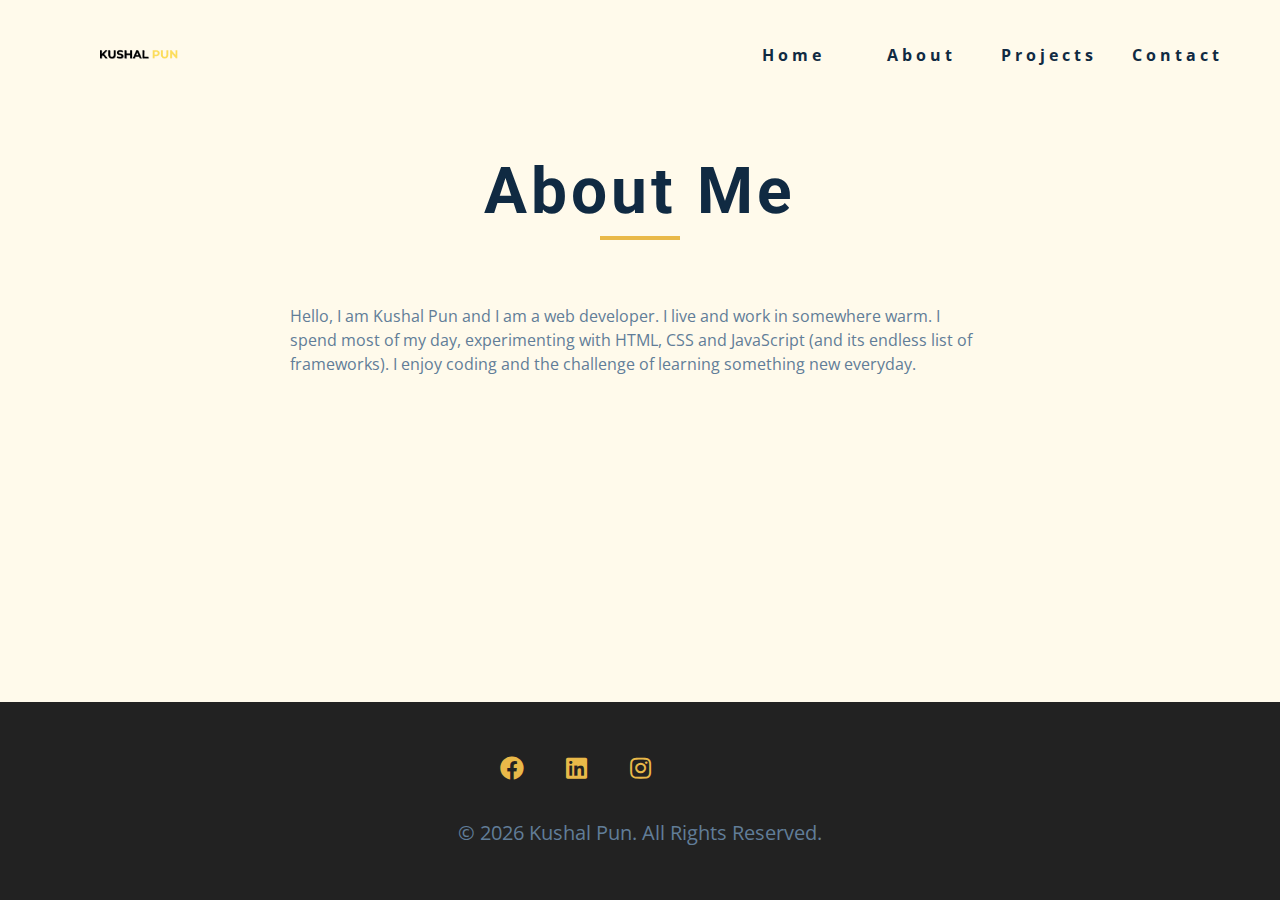
<file: about.html>
<!DOCTYPE html>
<html lang="en">
  <head>
    <meta charset="UTF-8" />
    <meta name="viewport" content="width=device-width, initial-scale=1.0" />
    <title>Kushal Pun || About</title>
    <link
      rel="stylesheet"
      href="./fontawesome-free-5.12.1-web/css/all.min.css"
    />
    <!-- css -->
    <link rel="stylesheet" href="./css/styles.css" />
  </head>

  <body>
    <!-- navbar -->
    <nav class="nav" id="nav">
      <div class="nav-center">
        <!-- nav header -->
        <div class="nav-header">
          <img src="./images/nav-logo.png" class="nav-logo" alt="" />
          <button class="nav-btn" id="nav-btn">
            <i class="fas fa-bars"></i>
          </button>
        </div>
        <!-- nav links -->
        <ul class="nav-links">
          <li><a href="index.html">home</a></li>
          <li><a href="about.html">about</a></li>
          <li><a href="projects.html">projects</a></li>
          <li><a href="contact.html">contact</a></li>
        </ul>
      </div>
    </nav>
    <!-- end of navbar -->
    <!-- sidebar -->
    <aside class="sidebar" id="sidebar">
      <div>
        <button id="close-btn" class="close-btn">
          <i class="fas fa-times"></i>
        </button>
        <ul class="sidebar-links">
          <li><a href="index.html">home</a></li>
          <li><a href="about.html">about</a></li>
          <li><a href="projects.html">projects</a></li>
          <li><a href="contact.html">contact</a></li>
        </ul>
        <ul class="social-icons">
          <!-- single item -->
          <li>
            <a href="https://www.facebook.com/spycy.magar" class="social-icon">
              <i class="fab fa-facebook"></i>
            </a>
          </li>
          <!-- end of single item -->
          <!-- single item -->
          <li>
            <a href="https://www.linkedin.com/in/kushalpun" class="social-icon">
              <i class="fab fa-linkedin"></i>
            </a>
          </li>
          <!-- end of single item -->
         
          
          <!-- single item -->
          <li>
            <a href="https://www.instagram.com/spycymagar/?hl=en" class="social-icon">
              <i class="fab fa-instagram"></i>
            </a>
          </li>
          <!-- end of single item -->
        </ul>
      </div>
    </aside>
    <!-- end of sidebar -->

    <!-- ############## -->
    <!-- ############## -->
    <!-- ############## -->
    <!-- ############## -->

    <section class="section single-page">
      <!-- section title -->
      <div class="section-title">
        <h1>about me</h1>
        <div class="underline"></div>
      </div>
      <!--end of section title -->
      <div class="section-center page-info">
        <!-- about page -->
        <p>
          Hello, I am Kushal Pun and I am a web developer. I live and work in
          somewhere warm. I spend most of my day, experimenting with HTML, CSS
          and JavaScript (and its endless list of frameworks). I enjoy coding
          and the challenge of learning something new everyday.
          <!-- <a href="https://www.youtube.com/channel/UCMZFwxv5l-XtKi693qMJptA"
            >coding addict</a
          > -->
        </p>
      </div>
    </section>
    <!-- ############## -->
    <!-- ############## -->
    <!-- ############## -->
    <!-- ############## -->

    <!-- footer -->
    <footer class="footer">
      <ul class="social-icons">
        <!-- single item -->
        <li>
          <a href="https://www.facebook.com/spycy.magar" class="social-icon">
            <i class="fab fa-facebook"></i>
          </a>
        </li>
        <!-- end of single item -->
        <!-- single item -->
        <li>
          <a href="https://www.linkedin.com/in/kushalpun" class="social-icon">
            <i class="fab fa-linkedin"></i>
          </a>
        </li>
        <!-- end of single item -->
        
        <!-- single item -->
        <li>
          <a href="https://www.instagram.com/spycymagar/?hl=en" class="social-icon">
            <i class="fab fa-instagram"></i>
          </a>
        </li>
        <!-- end of single item -->
      </ul>

      <p>&copy; <span id="date"></span> Kushal Pun. All rights reserved.</p>
    </footer>
    <script src="./js/app.js"></script>
  </body>
</html>
</file>
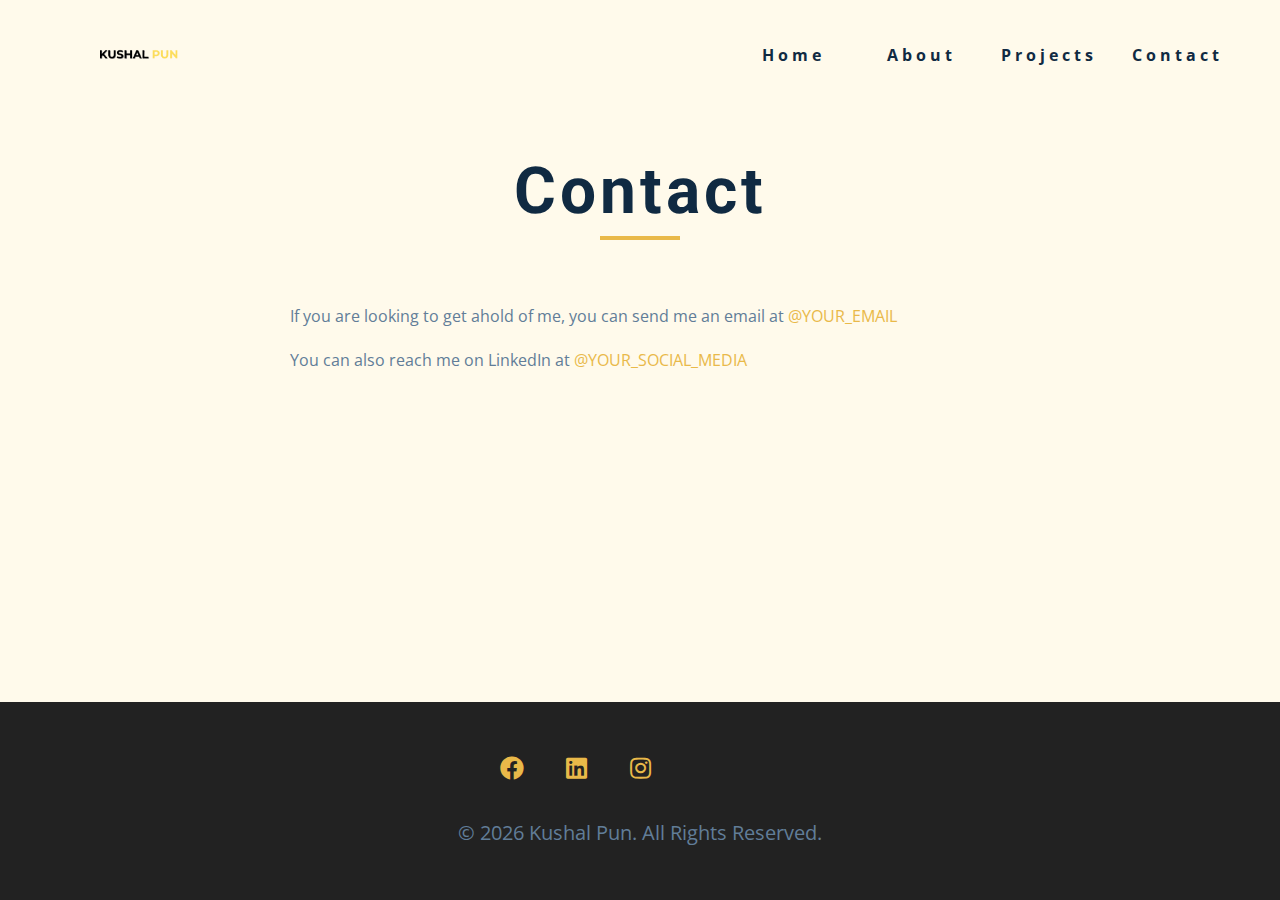
<file: contact.html>
<!DOCTYPE html>
<html lang="en">
  <head>
    <meta charset="UTF-8" />
    <meta name="viewport" content="width=device-width, initial-scale=1.0" />
    <title>Kushal Pun || Contact</title>
    <link
      rel="stylesheet"
      href="./fontawesome-free-5.12.1-web/css/all.min.css"
    />
    <!-- css -->
    <link rel="stylesheet" href="./css/styles.css" />
  </head>

  <body>
    <!-- navbar -->
    <nav class="nav" id="nav">
      <div class="nav-center">
        <!-- nav header -->
        <div class="nav-header">
          <img src="./images/nav-logo.png" class="nav-logo" alt="" />
          <button class="nav-btn" id="nav-btn">
            <i class="fas fa-bars"></i>
          </button>
        </div>
        <!-- nav links -->
        <ul class="nav-links">
          <li><a href="index.html">home</a></li>
          <li><a href="about.html">about</a></li>
          <li><a href="projects.html">projects</a></li>
          <li><a href="contact.html">contact</a></li>
        </ul>
      </div>
    </nav>
    <!-- end of navbar -->
    <!-- sidebar -->
    <aside class="sidebar" id="sidebar">
      <div>
        <button id="close-btn" class="close-btn">
          <i class="fas fa-times"></i>
        </button>
        <ul class="sidebar-links">
          <li><a href="index.html">home</a></li>
          <li><a href="about.html">about</a></li>
          <li><a href="projects.html">projects</a></li>
          <li><a href="contact.html">contact</a></li>
        </ul>
        <ul class="social-icons">
          <!-- single item -->
          <li>
            <a href="https://www.facebook.com/spycy.magar" class="social-icon">
              <i class="fab fa-facebook"></i>
            </a>
          </li>
          <!-- end of single item -->
          <!-- single item -->
          <li>
            <a href="https://www.linkedin.com/in/kushalpun" class="social-icon">
              <i class="fab fa-linkedin"></i>
            </a>
          </li>
          <!-- end of single item -->
         
          
          <!-- single item -->
          <li>
            <a href="https://www.instagram.com/spycymagar/?hl=en" class="social-icon">
              <i class="fab fa-instagram"></i>
            </a>
          </li>
          <!-- end of single item -->
        </ul>
      </div>
    </aside>
    <!-- end of sidebar -->

    <!-- ############## -->
    <!-- ############## -->
    <!-- ############## -->
    <!-- ############## -->

    <section class="section single-page">
      <!-- section title -->
      <div class="section-title">
        <h1>contact</h1>
        <div class="underline"></div>
      </div>
      <!--end of section title -->
      <div class="section-center page-info">
        <!-- contact page-->
        <p>
          If you are looking to get ahold of me, you can send me an email at
          <a href="mailto:punkushal004@email.com">@your_email</a>
        </p>
        <p>
          You can also reach me on LinkedIn at
          <a href="https://www.linkedin.com/in/kushalpun">@your_social_media </a>
        </p>
      </div>
    </section>
    <!-- ############## -->
    <!-- ############## -->
    <!-- ############## -->
    <!-- ############## -->

    <!-- footer -->
    <footer class="footer">
      <ul class="social-icons">
        <!-- single item -->
        <li>
          <a href="https://www.facebook.com/spycy.magar" class="social-icon">
            <i class="fab fa-facebook"></i>
          </a>
        </li>
        <!-- end of single item -->
        <!-- single item -->
        <li>
          <a href="https://www.linkedin.com/in/kushalpun" class="social-icon">
            <i class="fab fa-linkedin"></i>
          </a>
        </li>
        <!-- end of single item -->
        <!-- single item -->
        <li>
          <a href="https://www.instagram.com/spycymagar/?hl=en" class="social-icon">
            <i class="fab fa-instagram"></i>
          </a>
        </li>
        <!-- end of single item -->
       
      </ul>

      <p>&copy; <span id="date"></span> Kushal Pun. All rights reserved.</p>
    </footer>
    <script src="./js/app.js"></script>
  </body>
</html>
</file>
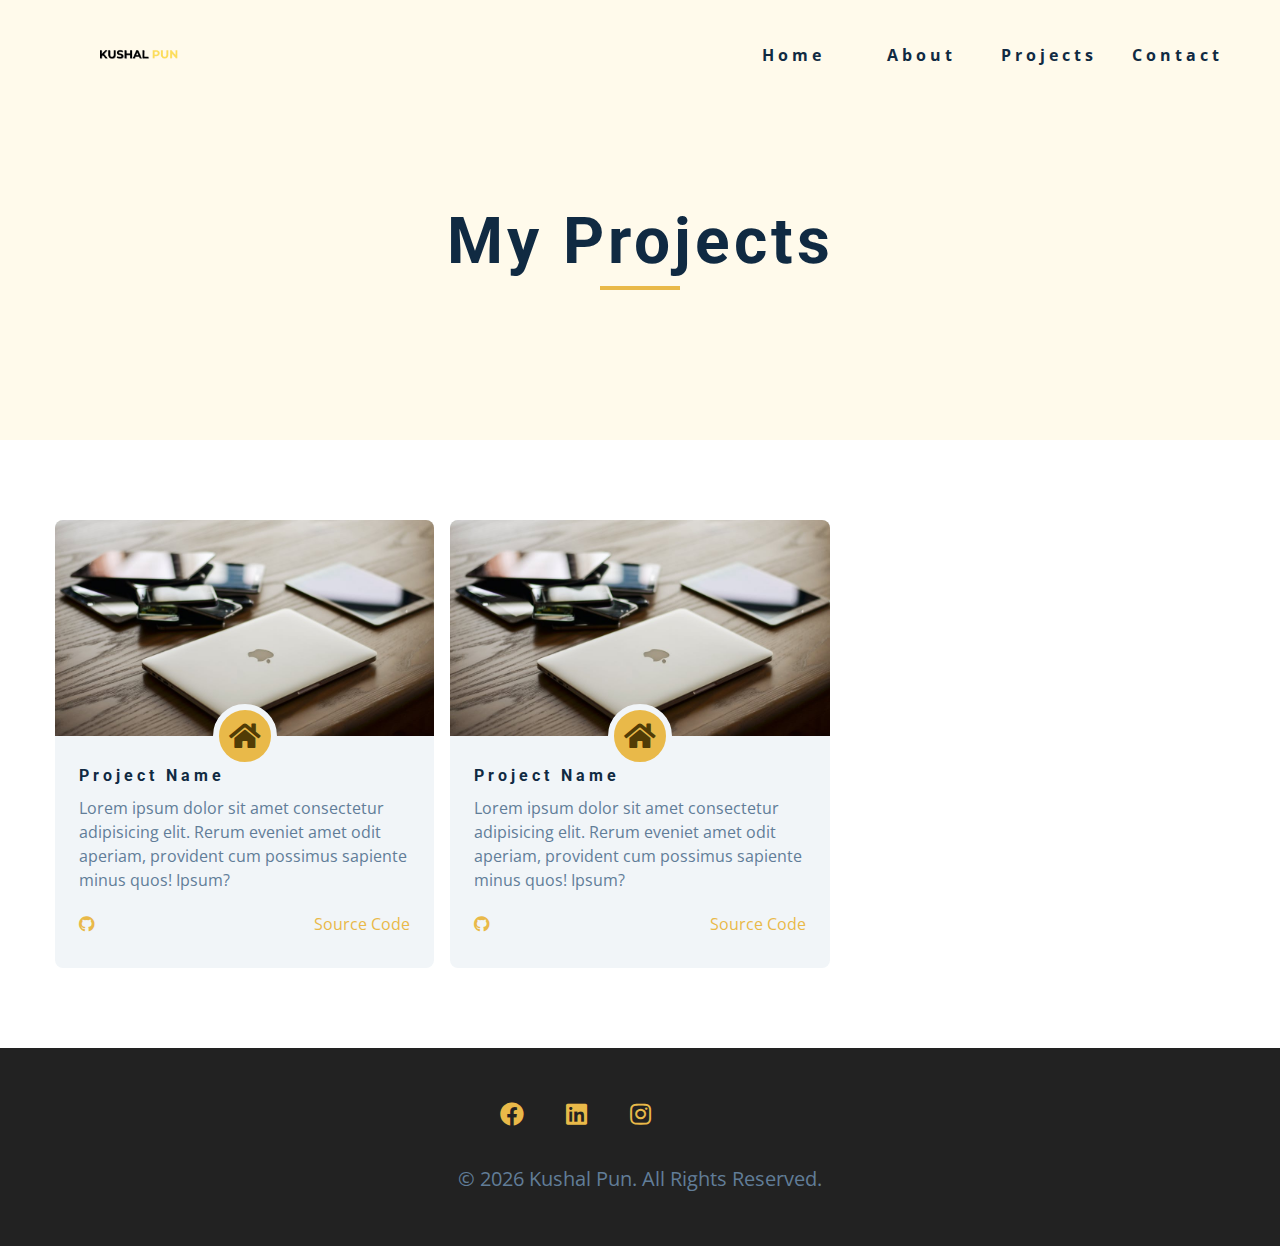
<file: projects.html>
<!DOCTYPE html>
<html lang="en">
  <head>
    <meta charset="UTF-8" />
    <meta name="viewport" content="width=device-width, initial-scale=1.0" />
    <title>Kushal Pun || Projects</title>
    <link
      rel="stylesheet"
      href="./fontawesome-free-5.12.1-web/css/all.min.css"
    />
    <!-- css -->
    <link rel="stylesheet" href="./css/styles.css" />
  </head>

  <body>
    <!-- navbar -->
    <nav class="nav" id="nav">
      <div class="nav-center">
        <!-- nav header -->
        <div class="nav-header">
          <img src="./images/nav-logo.png" class="nav-logo" alt="" />
          <button class="nav-btn" id="nav-btn">
            <i class="fas fa-bars"></i>
          </button>
        </div>
        <!-- nav links -->
        <ul class="nav-links">
          <li><a href="index.html">home</a></li>
          <li><a href="about.html">about</a></li>
          <li><a href="projects.html">projects</a></li>
          <li><a href="contact.html">contact</a></li>
        </ul>
      </div>
    </nav>
    <!-- end of navbar -->
    <!-- sidebar -->
    <aside class="sidebar" id="sidebar">
      <div>
        <button id="close-btn" class="close-btn">
          <i class="fas fa-times"></i>
        </button>
        <ul class="sidebar-links">
          <li><a href="index.html">home</a></li>
          <li><a href="about.html">about</a></li>
          <li><a href="projects.html">projects</a></li>
          <li><a href="contact.html">contact</a></li>
        </ul>
        <ul class="social-icons">
          <!-- single item -->
          <li>
            <a href="https://www.facebook.com/spycy.magar" class="social-icon">
              <i class="fab fa-facebook"></i>
            </a>
          </li>
          <!-- end of single item -->
          <!-- single item -->
          <li>
            <a href="https://www.linkedin.com/in/kushalpun" class="social-icon">
              <i class="fab fa-linkedin"></i>
            </a>
          </li>
          <!-- end of single item -->
         
          
          <!-- single item -->
          <li>
            <a href="https://www.instagram.com/spycymagar/?hl=en" class="social-icon">
              <i class="fab fa-instagram"></i>
            </a>
          </li>
          <!-- end of single item -->
        </ul>
      </div>
    </aside>
    <!-- end of sidebar -->

    <!-- ############## -->
    <!-- ############## -->
    <!-- ############## -->
    <!-- ############## -->
    <header class="projects-hero">
      <!-- section title -->
      <div class="section-title">
        <h1>my projects</h1>
        <div class="underline"></div>
      </div>
      <!--end of section title -->
    </header>
    <section class="section">
      <div class="section-center projects-page-center">
        <!-- first project -->
        <article class="single-project">
          <div class="project-container">
            <img src="./images/project-1.jpeg" alt="single project" />
            <a href="https://www.johnsmilga.com" class="project-icon">
              <i class="fas fa-home"></i>
            </a>
          </div>
          <div class="project-details">
            <h4>project name</h4>
            <p>
              Lorem ipsum dolor sit amet consectetur adipisicing elit. Rerum
              eveniet amet odit aperiam, provident cum possimus sapiente minus
              quos! Ipsum?
            </p>
            <div class="project-footer">
              <span>
                <i class="fab fa-github"></i>
              </span>
              <a href="https://www.github.com">source code</a>
            </div>
          </div>
        </article>
        <!-- end of first project -->

        <!-- second project -->
        <article class="single-project">
          <div class="project-container">
            <img src="./images/project-1.jpeg" alt="single project" />
            <a href="https://www.johnsmilga.com" class="project-icon">
              <i class="fas fa-home"></i>
            </a>
          </div>
          <div class="project-details">
            <h4>project name</h4>
            <p>
              Lorem ipsum dolor sit amet consectetur adipisicing elit. Rerum
              eveniet amet odit aperiam, provident cum possimus sapiente minus
              quos! Ipsum?
            </p>
            <div class="project-footer">
              <span>
                <i class="fab fa-github"></i>
              </span>
              <a href="https://www.github.com">source code</a>
            </div>
          </div>
        </article>
        <!-- end of second project -->

      </div>
    </section>
    <!-- ############## -->
    <!-- ############## -->
    <!-- ############## -->
    <!-- ############## -->

    <!-- footer -->
    <footer class="footer">
      <ul class="social-icons">
        <!-- single item -->
        <li>
          <a href="https://www.facebook.com/spycy.magar" class="social-icon">
            <i class="fab fa-facebook"></i>
          </a>
        </li>
        <!-- end of single item -->
        <!-- single item -->
        <li>
          <a href="https://www.linkedin.com/in/kushalpun" class="social-icon">
            <i class="fab fa-linkedin"></i>
          </a>
        </li>
        <!-- end of single item -->
        
        <!-- single item -->
        <li>
          <a href="https://www.instagram.com/spycymagar/?hl=en" class="social-icon">
            <i class="fab fa-instagram"></i>
          </a>
        </li>
        <!-- end of single item -->
      </ul>

      <p>&copy; <span id="date"></span> Kushal Pun. All rights reserved.</p>
    </footer>
    <script src="./js/app.js"></script>
  </body>
</html>
</file>
<file: css/styles.css>
/*
=============== 
Fonts
===============
*/
@import url("https://fonts.googleapis.com/css?family=Open+Sans|Roboto:400,700&display=swap");

/*
=============== 
Variables
===============
*/

:root {
  /* dark shades of primary color*/
  --clr-primary-1: hsl(43, 86%, 17%);
  --clr-primary-2: hsl(43, 77%, 27%);
  --clr-primary-3: hsl(43, 72%, 37%);
  --clr-primary-4: hsl(42, 63%, 48%);
  /* primary/main color */
  --clr-primary-5: hsl(42, 78%, 60%);
  /* lighter shades of primary color */
  --clr-primary-6: hsl(43, 89%, 70%);
  --clr-primary-7: hsl(43, 90%, 76%);
  --clr-primary-8: hsl(45, 86%, 81%);
  --clr-primary-9: hsl(45, 90%, 88%);
  --clr-primary-10: hsl(45, 100%, 96%);
  /* darkest grey - used for headings */
  --clr-grey-1: hsl(209, 61%, 16%);
  --clr-grey-2: hsl(211, 39%, 23%);
  --clr-grey-3: hsl(209, 34%, 30%);
  --clr-grey-4: hsl(209, 28%, 39%);
  /* grey used for paragraphs */
  --clr-grey-5: hsl(210, 22%, 49%);
  --clr-grey-6: hsl(209, 23%, 60%);
  --clr-grey-7: hsl(211, 27%, 70%);
  --clr-grey-8: hsl(210, 31%, 80%);
  --clr-grey-9: hsl(212, 33%, 89%);
  --clr-grey-10: hsl(210, 36%, 96%);
  --clr-white: #fff;
  --ff-primary: "Roboto", sans-serif;
  --ff-secondary: "Open Sans", sans-serif;
  --transition: all 0.3s linear;
  --spacing: 0.25rem;
  --radius: 0.5rem;
  --light-shadow: 0 5px 15px rgba(0, 0, 0, 0.1);
  --dark-shadow: 0 5px 15px rgba(0, 0, 0, 0.2);
  --max-width: 1170px;
}
/*
=============== 
Global Styles
===============
*/

*,
::after,
::before {
  margin: 0;
  padding: 0;
  box-sizing: border-box;
}
body {
  font-family: var(--ff-secondary);
  background: var(--clr-white);
  color: var(--clr-grey-1);
  line-height: 1.5;
  font-size: 0.875rem;
}
ul {
  list-style-type: none;
}
a {
  text-decoration: none;
}
img:not(.nav-logo) {
  width: 100%;
  display: block;
}

.nav-logo {
  height: 78px;
  margin-left: 2.8rem;
}

h1,
h2,
h3,
h4 {
  letter-spacing: var(--spacing);
  text-transform: capitalize;
  line-height: 1.25;
  margin-bottom: 0.75rem;
  font-family: var(--ff-primary);
}
h1 {
  font-size: 3rem;
}
h2 {
  font-size: 2rem;
}
h3 {
  font-size: 1.25rem;
}
h4 {
  font-size: 0.875rem;
}
p {
  margin-bottom: 1.25rem;
  color: var(--clr-grey-5);
}
@media screen and (min-width: 800px) {
  h1 {
    font-size: 4rem;
  }
  h2 {
    font-size: 2.5rem;
  }
  h3 {
    font-size: 1.75rem;
  }
  h4 {
    font-size: 1rem;
  }
  body {
    font-size: 1rem;
  }
  h1,
  h2,
  h3,
  h4 {
    line-height: 1;
  }
}
/*  global classes */

.btn {
  text-transform: uppercase;
  background: var(--clr-primary-5);
  color: var(--clr-primary-1);
  padding: 0.375rem 0.75rem;
  letter-spacing: var(--spacing);
  display: inline-block;
  font-weight: 700;
  -webkit-transition: var(--transition);
  transition: var(--transition);
  font-size: 0.875rem;
  border: 2px solid transparent;
  cursor: pointer;
  box-shadow: 0 1px 3px rgba(0, 0, 0, 0.2);
  border-radius: var(--radius);
}
.btn:hover {
  color: var(--clr-primary-1);
  background: var(--clr-primary-7);
}
/* section */
.section {
  padding: 5rem 0;
}

.section-center {
  width: 90vw;
  margin: 0 auto;
  max-width: 1170px;
}
@media screen and (min-width: 992px) {
  .section-center {
    width: 95vw;
  }
}
/* added during recording */
.underline {
  width: 5rem;
  height: 0.25rem;
  margin-bottom: 1.25rem;
  background: var(--clr-primary-5);
  margin-left: auto;
  margin-right: auto;
}
.section-title {
  margin-bottom: 4rem;
  text-align: center;
}
.bg-grey {
  background: var(--clr-grey-10);
}
/*
=============== 
Navbar
===============
*/
.nav-links {
  display: none;
}
.nav {
  height: 5rem;
  padding: 1rem;
  display: grid;
  -webkit-box-align: center;
  align-items: center;
  -webkit-transition: var(--transition);
  transition: var(--transition);
}
.nav-center {
  width: 100%;
  max-width: 1170px;
  margin: 0 auto;
}
.nav-header {
  display: grid;
  grid-template-columns: auto 1fr;
  -webkit-box-align: center;
  align-items: center;
}
.nav-btn {
  background: transparent;
  border-color: transparent;
  color: var(--clr-primary-5);
  font-size: 2rem;
  cursor: pointer;
  justify-self: end;
}
@media screen and (min-width: 768px) {
  .nav {
    background: var(--clr-primary-10);
  }
  .nav-btn {
    display: none;
  }
  .nav-links {
    display: grid;
    grid-template-columns: repeat(4, 1fr);
    justify-items: center;
    -webkit-column-gap: 2rem;
    -moz-column-gap: 2rem;
    column-gap: 2rem;
    justify-self: end;
  }
  .nav-links a {
    text-transform: capitalize;
    color: var(--clr-grey-1);
    font-weight: bold;
    letter-spacing: var(--spacing);
    -webkit-transition: var(--transition);
    transition: var(--transition);
  }
  .nav-links a:hover {
    color: var(--clr-primary-5);
  }
  .nav-center {
    display: grid;
    grid-template-columns: auto 1fr;
    -webkit-box-align: center;
    align-items: center;
  }
}
/* fixed navbar */
.navbar-fixed {
  position: fixed;
  top: 0;
  left: 0;
  width: 100%;
  background: var(--clr-white);
  z-index: 2;
  box-shadow: var(--light-shadow);
}
/*
=============== 
Sidebar
===============
*/
.sidebar {
  position: fixed;
  top: 0;
  left: 0;
  width: 100%;
  height: 100%;
  background: var(--clr-grey-10);
  z-index: 4;
  display: grid;
  /* align-items: center;
  justify-content: center; */
  place-items: center;
  -webkit-transition: var(--transition);
  transition: var(--transition);
  /* add later */
  -webkit-transform: translateX(-100%);
  transform: translateX(-100%);
}
/* toggle sidebar */
.show-sidebar {
  -webkit-transform: translateX(0);
  transform: translateX(0);
}
.sidebar-links {
  text-align: center;
}
.sidebar-links a {
  font-size: 2rem;
  text-transform: capitalize;
  -webkit-transition: var(--transition);
  transition: var(--transition);
  color: var(--clr-grey-5);
  letter-spacing: var(--spacing);
  display: inline-block;
  margin-bottom: 1.5rem;
}
.sidebar-links a:hover {
  color: var(--clr-primary-5);
}
.social-icons {
  display: grid;
  margin-top: 3rem;
  width: 20rem;
  grid-template-columns: repeat(5, 1fr);
  justify-items: center;
}
.social-icon {
  font-size: 1.5rem;
  color: var(--clr-grey-1);
  -webkit-transition: var(--transition);
  transition: var(--transition);
}
.social-icon:hover {
  color: var(--clr-primary-5);
}
.close-btn {
  position: absolute;
  top: 1rem;
  right: 1rem;
  font-size: 3rem;
  background: transparent;
  border: transparent;
  -webkit-transition: var(--transition);
  transition: var(--transition);
  color: #bb2525;
  cursor: pointer;
}
.close-btn:hover {
  color: #e66b6b;
}
/*
=============== 
Hero
===============
*/
/* underline added to globals */
.hero .underline {
  margin-bottom: 0.5rem;
  margin-left: 0;
}
.hero-img {
  display: none;
}
.hero {
  background: var(--clr-primary-10);
}
.hero-center {
  min-height: calc(100vh - 5rem);
  display: grid;
  place-items: center;
}
.hero-info h4 {
  color: var(--clr-grey-5);
}
.hero-icons {
  justify-items: start;
}
.hero-btn {
  margin-top: 1.25rem;
}
@media screen and (min-width: 992px) {
  .hero-img {
    display: block;
    position: relative;
  }
  .hero-center {
    grid-template-columns: 1fr 1fr;
  }

  .hero-img::before,
  .about-img::before {
    content: "";
    position: absolute;
    width: 100%;
    height: 100%;
    border: 0.25rem solid var(--clr-primary-5);
    top: 2rem;
    right: -2rem;
    border-radius: var(--radius);
  }
}
.hero-photo {
  max-width: 25rem;
  max-height: 30rem;
  -o-object-fit: cover;
  object-fit: cover;
  border-radius: var(--radius);
  position: relative;
}
/*
=============== 
About
===============
*/
/* section title added to globals */
.about-title {
  text-align: left;
  margin-bottom: 2rem;
}
.about-title .underline {
  margin-left: 0;
}
.about-center {
  display: grid;
  gap: 3rem 2rem;
}
.about-img {
  justify-self: center;
}
@media screen and (min-width: 992px) {
  .about-center {
    grid-template-columns: 1fr 1fr;
  }
  .about-img {
    position: relative;
  }
  .about-img::before {
    left: -2rem;
  }
  .about-info {
    align-self: center;
  }
}
/*
=============== 
Services
===============
*/
/* bg-grey in globals */
.service {
  background: var(--clr-white);
  padding: 3rem 1.5rem;
  margin-bottom: 2rem;
  border-radius: var(--radius);
  text-align: center;
  -webkit-transition: var(--transition);
  transition: var(--transition);
}
.service-icon {
  font-size: 2rem;
  margin-bottom: 1.5rem;
}
.service .underline {
  width: 3rem;
  height: 0.12rem;
  -webkit-transition: var(--transition);
  transition: var(--transition);
}
.service p {
  -webkit-transition: var(--transition);
  transition: var(--transition);
}
.service:hover {
  background: var(--clr-primary-5);
  color: var(--clr-white);
}
.service:hover p {
  color: var(--clr-white);
}
.service:hover .underline {
  background: var(--clr-white);
}
@media screen and (min-width: 676px) {
  .services-center {
    display: grid;
    grid-template-columns: 1fr 1fr;
    -webkit-column-gap: 2rem;
    -moz-column-gap: 2rem;
    column-gap: 2rem;
  }
}
@media screen and (min-width: 992px) {
  .services-center {
    grid-template-columns: 1fr 1fr 1fr;
  }
}
/* talk about small screen 
without grid different setup */
/*
=============== 
Projects
===============
*/
.projects-text {
  width: 85vw;
  max-width: 30rem;
  margin: 0 auto;
}
.project {
  position: relative;
  background: var(--clr-primary-5);
  border-radius: var(--radius);
  margin-bottom: 2rem;
}
.project-info {
  text-align: center;
  color: var(--clr-white);
  position: absolute;
  top: 50%;
  left: 50%;
  -webkit-transform: translate(-50%, -50%);
  transform: translate(-50%, -50%);
  -webkit-transition: var(--transition);
  transition: var(--transition);
  opacity: 0;
}
.project-info p {
  text-transform: capitalize;
  color: var(--clr-white);
}
.project:hover .project-info {
  opacity: 1;
}
.project-img {
  -webkit-transition: var(--transition);
  transition: var(--transition);
  border-radius: var(--radius);
  height: 15rem;
  -o-object-fit: cover;
  object-fit: cover;
}
.project:hover .project-img {
  opacity: 0.1;
}
.project::after {
  content: "";
  position: absolute;
  top: 0;
  left: 0;
  width: 100%;
  height: 100%;
  border: 0.25rem solid var(--clr-white);
  border-radius: var(--radius);
  -webkit-transition: var(--transition);
  transition: var(--transition);
  opacity: 0;
}
.project:hover::after {
  opacity: 1;
  -webkit-transform: scale(0.8);
  transform: scale(0.8);
}
@media screen and (min-width: 676px) {
  .projects-center {
    display: grid;
    grid-template-columns: 1fr 1fr;
    -webkit-column-gap: 2rem;
    -moz-column-gap: 2rem;
    column-gap: 2rem;
  }
}
@media screen and (min-width: 992px) {
  .projects-center {
    grid-template-columns: repeat(3, 1fr);
  }
}
@media screen and (min-width: 1170px) {
  .projects-center {
    grid-template-rows: 200px 200px;
    gap: 1rem;
    grid-template-areas:
      "a b b"
      "a c d";
  }
  .project-img {
    height: 100%;
  }
  .project {
    height: 100%;
  }
  .project-1 {
    grid-area: a;
  }
  .project-2 {
    grid-area: b;
  }
  .project-3 {
    grid-area: c;
  }
  .project-4 {
    grid-area: d;
  }
}
/*
=============== 
Connect
===============
*/
.connect {
  min-height: 40vh;
  position: relative;
  padding: 10rem 0 5rem 0;
  margin: 5rem 0;
}
.video-container {
  position: absolute;
  top: 0;
  left: 0;
  width: 100%;
  height: 100%;
  -o-object-fit: cover;
  object-fit: cover;
  z-index: -2;
}
.connect::after {
  content: "";
  position: absolute;
  top: 0;
  left: 0;
  width: 100%;
  height: 100%;
  background: var(--clr-white);
  /* background: rgba(0, 0, 0, 0.6); */
  opacity: 0.7;
  z-index: -1;
}
.connect {
  display: grid;
  place-items: center;
}
.video-banner .section-title {
  margin-bottom: 2rem;
}
.video-text {
  max-width: 30rem;
}
.video-banner {
  background: var(--clr-primary-10);
  padding: 3rem 5rem 12rem 5rem;
  text-align: center;

  -webkit-clip-path: polygon(
    0% 0%,
    100% 0%,
    100% 75%,
    75% 75%,
    75% 100%,
    50% 75%,
    0% 75%
  );
  clip-path: polygon(
    0% 0%,
    100% 0%,
    100% 75%,
    75% 75%,
    75% 100%,
    50% 75%,
    0% 75%
  );
}
.connect {
  -webkit-clip-path: polygon(
    50% 0%,
    100% 10%,
    100% 90%,
    50% 100%,
    0 90%,
    0 10%
  );
  clip-path: polygon(50% 0%, 100% 10%, 100% 90%, 50% 100%, 0 90%, 0 10%);
}
/*
=============== 
Skills
===============
*/
@media screen and (min-width: 768px) {
  .skills-center {
    display: grid;
    grid-template-columns: 1fr 1fr;
    -webkit-column-gap: 2rem;
    -moz-column-gap: 2rem;
    column-gap: 2rem;
  }
}
.skills {
  background: var(--clr-primary-9);
}
.skills h3 {
  margin: 1.5rem 0;
  color: var(--clr-primary-1);
}
.skill {
  margin-bottom: 1.25rem;
}
.skill p {
  margin-bottom: 0.5rem;
  text-transform: capitalize;
  color: var(--clr-primary-1);
}
.skill-container {
  background: var(--clr-white);
  height: 1rem;
  width: 100%;
  border-radius: var(--radius);
  position: relative;
}
.skill-value {
  position: absolute;
  top: 0;
  left: 0;
  background: var(--clr-primary-5);
  height: 100%;
  width: 70%;
  border-radius: var(--radius);
}
.value-70 {
  width: 50%;
}
.value-80 {
  width: 50%;
}
.skill-text {
  position: absolute;
  top: -2rem;
  left: 70%;
  -webkit-transform: translateX(-50%);
  transform: translateX(-50%);
}
.skill-text-70 {
  left: 50%;
}
.skill-text-80 {
  left: 50%;
}
/*
=============== 
Timeline
===============
*/
.timeline-center {
  width: 80vw;
  max-width: 40rem;
}
.timeline-item {
  border-top: 2px dashed var(--clr-primary-5);
  margin: 0;
  padding: 4rem 2rem;
  position: relative;
}
.timeline p {
  margin-bottom: 0;
}
.timeline-item:nth-child(even) {
  border-left: 2px dashed var(--clr-primary-5);
  border-top-left-radius: 2rem;
  border-bottom-left-radius: 2rem;

  margin-right: 2rem;
  padding-right: 0;
}
.timeline-item:nth-child(odd) {
  border-right: 2px dashed var(--clr-primary-5);
  border-top-right-radius: 2rem;
  border-bottom-right-radius: 2rem;
  margin-left: 2rem;
  padding-left: 0;
}
.timeline-item:first-child {
  border-top: 0;
  border-top-right-radius: 0;
}
.timeline-item:last-child {
  border-bottom-left-radius: 0;
}
.number {
  position: absolute;
  top: 50%;
  -webkit-transform: translate(-50%, -50%);
  transform: translate(-50%, -50%);
  margin-bottom: 0;
  background: var(--clr-primary-5);
  width: 2rem;
  height: 2rem;
  border-radius: 50%;
  display: grid;
  place-items: center;
  color: var(--clr-primary-1);
  font-weight: bold;
}
.timeline-item:nth-child(even) .number {
  left: 0;
}
.timeline-item:nth-child(odd) .number {
  right: 0;
  -webkit-transform: translate(50%, -50%);
  transform: translate(50%, -50%);
}
/*
=============== 
Blog
===============
*/
.blog {
  background: var(--clr-grey-10);
}
.card {
  height: 27rem;
  position: relative;
  /* talk later */
  -webkit-perspective: 1500px;
  perspective: 1500px;
}
.card-side {
  -webkit-transition: all 2s linear;
  transition: all 2s linear;
  -webkit-backface-visibility: hidden;
  backface-visibility: hidden;
  position: absolute;
  top: 0;
  left: 0;
  width: 100%;
  height: 100%;
  border-radius: var(--radius);
  -webkit-transform: translate3d(0, 0, 0);
  visibility: visible;
}
.card-front {
  background: var(--clr-white);
}
.card-back {
  background: var(--clr-primary-10);
  -webkit-transform: rotateY(180deg);
  transform: rotateY(180deg);
  display: grid;
  place-items: center;
}
.card:hover .card-front {
  -webkit-transform: rotateY(-180deg);
  transform: rotateY(-180deg);
}
.card:hover .card-back {
  -webkit-transform: rotateY(0);
  transform: rotateY(0);
}
/* rest of the styles */
.card-info {
  padding: 1rem 1.5rem;
}
.card-front img {
  height: 13rem;
  -o-object-fit: cover;
  object-fit: cover;
  border-top-left-radius: var(--radius);
  border-top-right-radius: var(--radius);
}
.card-footer {
  display: grid;
  grid-template-columns: auto 1fr;
  -webkit-box-align: center;
  align-items: center;
}
.card-footer img {
  width: 2rem;
  height: 2rem;
  -o-object-fit: cover;
  object-fit: cover;
  border-radius: 50%;
}
.card-footer p {
  margin-bottom: 0;
  text-transform: uppercase;
  justify-self: end;
  color: var(--clr-primary-5);
  font-size: 0.85rem;
}
.blog-center {
  display: grid;
  grid-template-columns: repeat(auto-fill, minmax(330px, 1fr));
  gap: 3rem 1rem;
}
/*
=============== 
Footer
===============
*/
.footer {
  padding-bottom: 2rem;
  background: #222;
  display: grid;
  place-items: center;
}
.footer .social-icons {
  margin-bottom: 2rem;
}
.footer .social-icon {
  color: var(--clr-primary-5);
}
.footer .social-icon:hover {
  color: var(--clr-primary-10);
}
.footer p {
  font-size: 1.25rem;
  text-transform: capitalize;
}
/*
=============== 
Single Page
===============
*/
.single-page {
  background: var(--clr-primary-10);
  min-height: calc(100vh - 5rem - 198px);
}
.page-info {
  max-width: 700px;
}
.page-info a {
  text-transform: uppercase;
  color: var(--clr-primary-5);
  -webkit-transition: var(--transition);
  transition: var(--transition);
}
.page-info a:hover {
  color: var(--clr-primary-1);
}

/*
=============== 
Products Page
===============
*/
.projects-hero {
  height: 40vh;
  background: var(--clr-primary-10);
  display: grid;
  place-items: center;
}
.projects-hero .section-title {
  margin-bottom: 0;
}
.single-project {
  background: var(--clr-grey-10);
  border-radius: var(--radius);
}
.project-container img {
  border-top-left-radius: var(--radius);
  border-top-right-radius: var(--radius);
}
.project-container {
  position: relative;
}
.project-icon {
  position: absolute;
  font-size: 1.75rem;
  bottom: 0;
  left: 50%;
  -webkit-transform: translate(-50%, 50%);
  transform: translate(-50%, 50%);
  width: 4rem;
  height: 4rem;
  display: grid;
  place-items: center;
  background: var(--clr-primary-5);
  border-radius: 50%;
  color: var(--clr-primary-1);
  border: 0.375rem solid var(--clr-grey-10);
}
.project-details {
  padding: 2rem 1.5rem;
}
.project-footer {
  display: grid;
  grid-template-columns: 1fr 1fr;
  color: var(--clr-primary-5);
}
.project-footer a {
  color: var(--clr-primary-5);
  text-transform: capitalize;
  -webkit-transition: var(--transition);
  transition: var(--transition);
  justify-self: end;
}
.project-footer a:hover {
  color: var(--clr-primary-1);
}
.projects-page-center {
  display: grid;
  grid-template-columns: repeat(auto-fill, minmax(330px, 1fr));
  gap: 3rem 1rem;
}
</file>
